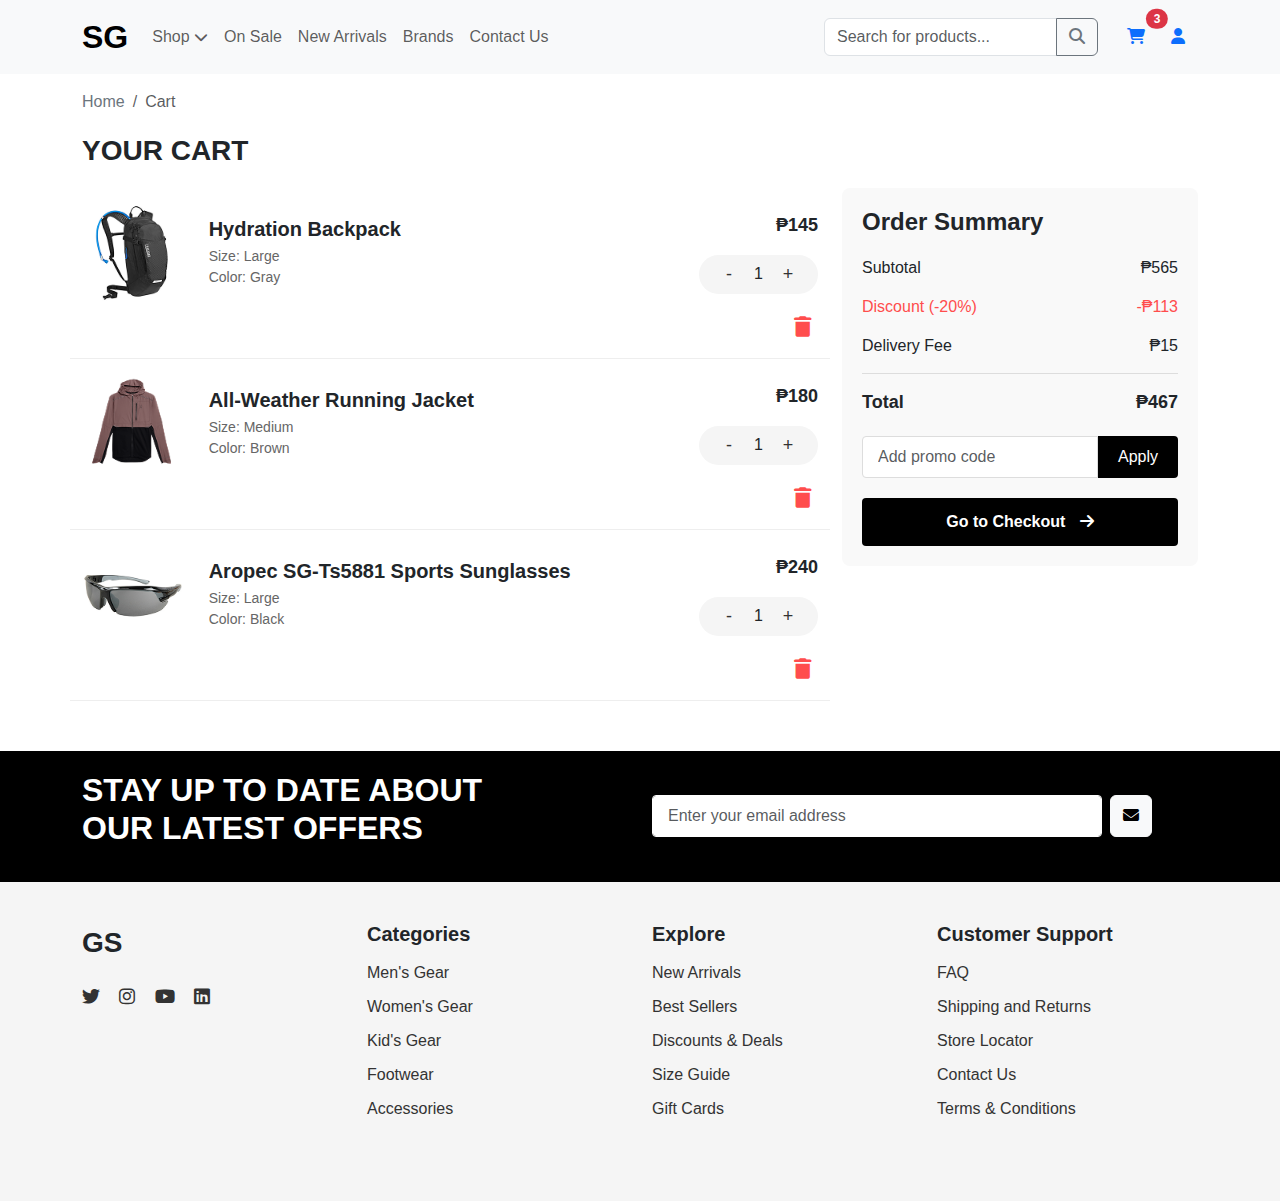
<file: cartpage.html>
<!DOCTYPE html>
<html lang="en">
<head>
    <meta charset="UTF-8">
    <meta name="viewport" content="width=device-width, initial-scale=1.0">
    <title>GS Shop - Your Cart</title>
    <link href="https://cdnjs.cloudflare.com/ajax/libs/bootstrap/5.3.2/css/bootstrap.min.css" rel="stylesheet">
    <link rel="stylesheet" href="https://cdnjs.cloudflare.com/ajax/libs/font-awesome/6.4.2/css/all.min.css">
    <link rel="stylesheet" href="cartpage.css">
</head>
<body>

    <div class="toast-container">
        <div id="cartToast" class="custom-toast">
            Cart updated successfully!
        </div>
        <div id="promoToast" class="custom-toast">
            Promo code applied successfully!
        </div>
        <div id="errorToast" class="custom-toast">
            Invalid promo code. Please try again.
        </div>
    </div>


    <nav class="navbar navbar-expand-lg navbar-light bg-light">
        <div class="container">
            <a class="navbar-brand" href="#">
                <span class="logo-text">SG</span>
            </a>
            <button class="navbar-toggler" type="button" data-bs-toggle="collapse" data-bs-target="#navbarNav">
                <span class="navbar-toggler-icon"></span>
            </button>
            <div class="collapse navbar-collapse" id="navbarNav">
                <ul class="navbar-nav me-auto">
                    <li class="nav-item dropdown">
                        <a class="nav-link" href="#" id="shopDropdown">
                            Shop <i class="fas fa-chevron-down small"></i>
                        </a>
                    </li>
                    <li class="nav-item">
                        <a class="nav-link" href="#">On Sale</a>
                    </li>
                    <li class="nav-item">
                        <a class="nav-link" href="#">New Arrivals</a>
                    </li>
                    <li class="nav-item">
                        <a class="nav-link" href="#">Brands</a>
                    </li>
                    <li class="nav-item">
                        <a class="nav-link" href="#">Contact Us</a>
                    </li>
                </ul>
                <form class="d-flex me-3">
                    <div class="input-group">
                        <input class="form-control" type="search" placeholder="Search for products..." aria-label="Search">
                        <button class="btn btn-outline-secondary" type="submit">
                            <i class="fas fa-search"></i>
                        </button>
                    </div>
                </form>
                <div class="d-flex">
                    <a href="#" class="btn btn-link position-relative">
                        <i class="fas fa-shopping-cart"></i>
                        <span id="cartBadge" class="position-absolute top-0 start-100 translate-middle badge rounded-pill bg-danger">
                            3
                        </span>
                    </a>
                    <a href="#" class="btn btn-link">
                        <i class="fas fa-user"></i>
                    </a>
                </div>
            </div>
        </div>
    </nav>


    <div class="container mt-3">
        <nav aria-label="breadcrumb">
            <ol class="breadcrumb">
                <li class="breadcrumb-item"><a href="#" class="text-decoration-none text-secondary">Home</a></li>
                <li class="breadcrumb-item active" aria-current="page">Cart</li>
            </ol>
        </nav>
    </div>


    <div class="container mb-5">
        <h1 class="cart-header">YOUR CART</h1>
        
        <div class="row">
            <div class="col-lg-8">
           
                <div id="emptyCart" class="cart-empty">
                    <i class="fas fa-shopping-cart"></i>
                    <h3>Your cart is empty</h3>
                    <p>Looks like you haven't added any items to your cart yet.</p>
                    <a href="#" class="btn">Continue Shopping</a>
                </div>
                
    
                <div id="cartItemsContainer">
  
                    <div class="cart-item row align-items-center" data-id="1">
                        <div class="col-3 col-md-2">
                            <img src="assets/hydration.png" alt="Hydration Backpack" class="item-image">
                        </div>
                        <div class="col-6 col-md-7 item-details">
                            <h5>Hydration Backpack</h5>
                            <p class="size mb-0">Size: Large</p>
                            <p class="color mb-0">Color: Gray</p>
                        </div>
                        <div class="col-3 text-end">
                            <p class="item-price">₱<span class="price-value">145</span></p>
                            <div class="d-flex justify-content-end">
                                <div class="quantity-control">
                                    <button class="quantity-decrease">-</button>
                                    <span class="quantity-value">1</span>
                                    <button class="quantity-increase">+</button>
                                </div>
                            </div>
                        </div>
                        <div class="col-12 text-end mt-2">
                            <button class="remove-item">
                                <i class="fas fa-trash"></i>
                            </button>
                        </div>
                    </div>
                    
          
                    <div class="cart-item row align-items-center" data-id="2">
                        <div class="col-3 col-md-2">
                            <img src="assets/runningJacket.png" alt="All-Weather Running Jacket" class="item-image">
                        </div>
                        <div class="col-6 col-md-7 item-details">
                            <h5>All-Weather Running Jacket</h5>
                            <p class="size mb-0">Size: Medium</p>
                            <p class="color mb-0">Color: Brown</p>
                        </div>
                        <div class="col-3 text-end">
                            <p class="item-price">₱<span class="price-value">180</span></p>
                            <div class="d-flex justify-content-end">
                                <div class="quantity-control">
                                    <button class="quantity-decrease">-</button>
                                    <span class="quantity-value">1</span>
                                    <button class="quantity-increase">+</button>
                                </div>
                            </div>
                        </div>
                        <div class="col-12 text-end mt-2">
                            <button class="remove-item">
                                <i class="fas fa-trash"></i>
                            </button>
                        </div>
                    </div>
                    
                  
                    <div class="cart-item row align-items-center" data-id="3">
                        <div class="col-3 col-md-2">
                            <img src="assets/sportsSunglasses.png" alt="Aropec SG-Ts5881 Sports Sunglasses" class="item-image">
                        </div>
                        <div class="col-6 col-md-7 item-details">
                            <h5>Aropec SG-Ts5881 Sports Sunglasses</h5>
                            <p class="size mb-0">Size: Large</p>
                            <p class="color mb-0">Color: Black</p>
                        </div>
                        <div class="col-3 text-end">
                            <p class="item-price">₱<span class="price-value">240</span></p>
                            <div class="d-flex justify-content-end">
                                <div class="quantity-control">
                                    <button class="quantity-decrease">-</button>
                                    <span class="quantity-value">1</span>
                                    <button class="quantity-increase">+</button>
                                </div>
                            </div>
                        </div>
                        <div class="col-12 text-end mt-2">
                            <button class="remove-item">
                                <i class="fas fa-trash"></i>
                            </button>
                        </div>
                    </div>
                </div>
            </div>
            
            <div class="col-lg-4 mt-4 mt-lg-0">
                <div class="order-summary">
                    <h4>Order Summary</h4>
                    
                    <div class="summary-item">
                        <span>Subtotal</span>
                        <span>₱<span id="subtotal">565</span></span>
                    </div>
                    
                    <div class="summary-item discount">
                        <span>Discount (<span id="discountPercent">-20</span>%)</span>
                        <span>-₱<span id="discountAmount">113</span></span>
                    </div>
                    
                    <div class="summary-item">
                        <span>Delivery Fee</span>
                        <span>₱<span id="deliveryFee">15</span></span>
                    </div>
                    
                    <div class="summary-item total">
                        <span>Total</span>
                        <span>₱<span id="totalAmount">467</span></span>
                    </div>
                    
                    <div class="promo-code">
                        <input type="text" id="promoInput" placeholder="Add promo code" class="form-control">
                        <button id="applyPromo">Apply</button>
                    </div>
                    
                    <button id="checkoutBtn" class="checkout-btn">
                        Go to Checkout <i class="fas fa-arrow-right"></i>
                    </button>
                </div>
            </div>
        </div>
    </div>
    

    <section class="newsletter">
        <div class="container">
            <div class="row align-items-center">
                <div class="col-md-6">
                    <h2>STAY UP TO DATE ABOUT<br>OUR LATEST OFFERS</h2>
                </div>
                <div class="col-md-6">
                    <div class="newsletter-form">
                        <input type="email" placeholder="Enter your email address" class="form-control">
                        <button class="btn btn-light ms-2" id="subscribeBtn">
                            <i class="fas fa-envelope"></i>
                        </button>
                    </div>
                </div>
            </div>
        </div>
    </section>
    

    <footer class="footer">
        <div class="container">
            <div class="row">
                <div class="col-lg-3 col-md-6 mb-4">
                    <div class="footer-logo">GS</div>
                    <div class="social-icons">
                        <a href="#"><i class="fab fa-twitter"></i></a>
                        <a href="#"><i class="fab fa-instagram"></i></a>
                        <a href="#"><i class="fab fa-youtube"></i></a>
                        <a href="#"><i class="fab fa-linkedin"></i></a>
                    </div>
                </div>
                
                <div class="col-lg-3 col-md-6 mb-4">
                    <div class="footer-links">
                        <h5>Categories</h5>
                        <ul>
                            <li><a href="#">Men's Gear</a></li>
                            <li><a href="#">Women's Gear</a></li>
                            <li><a href="#">Kid's Gear</a></li>
                            <li><a href="#">Footwear</a></li>
                            <li><a href="#">Accessories</a></li>
                        </ul>
                    </div>
                </div>
                
                <div class="col-lg-3 col-md-6 mb-4">
                    <div class="footer-links">
                        <h5>Explore</h5>
                        <ul>
                            <li><a href="#">New Arrivals</a></li>
                            <li><a href="#">Best Sellers</a></li>
                            <li><a href="#">Discounts & Deals</a></li>
                            <li><a href="#">Size Guide</a></li>
                            <li><a href="#">Gift Cards</a></li>
                        </ul>
                    </div>
                </div>
                
                <div class="col-lg-3 col-md-6 mb-4">
                    <div class="footer-links">
                        <h5>Customer Support</h5>
                        <ul>
                            <li><a href="#">FAQ</a></li>
                            <li><a href="#">Shipping and Returns</a></li>
                            <li><a href="#">Store Locator</a></li>
                            <li><a href="#">Contact Us</a></li>
                            <li><a href="#">Terms & Conditions</a></li>
                        </ul>
                    </div>
                </div>
            </div>
        </div>
    </footer>

    <script src="https://cdnjs.cloudflare.com/ajax/libs/bootstrap/5.3.2/js/bootstrap.bundle.min.js"></script>
    <script src="cartpage.js">
    </script>
</body>
</html>
</file>
<file: cartpage.css>
body {
    font-family: 'Inter', sans-serif;
}

.navbar-brand {
    font-weight: bold;
    font-size: 24px;
}

.logo-text {
    font-size: 2rem;
    font-weight: 900;
}

.nav-link {
    font-weight: 500;
}

.cart-header {
    font-size: 28px;
    font-weight: 800;
    margin: 20px 0;
}

.cart-item {
    border-bottom: 1px solid #eee;
    padding: 15px 0;
}

.item-image {
    width: 100px;
    height: 100px;
    object-fit: cover;
    border-radius: 4px;
}

.item-details h5 {
    font-weight: 600;
    margin-bottom: 5px;
}

.item-details .size, .item-details .color {
    font-size: 14px;
    color: #666;
}

.item-price {
    font-weight: 600;
    font-size: 18px;
}

.quantity-control {
    display: flex;
    align-items: center;
    background-color: #f5f5f5;
    border-radius: 30px;
    padding: 5px 15px;
    width: fit-content;
}

.quantity-control button {
    background: none;
    border: none;
    font-size: 18px;
    color: #333;
    width: 30px;
    cursor: pointer;
}

.quantity-control span {
    margin: 0 10px;
    font-weight: 500;
}

.remove-item {
    color: #ff4d4d;
    border: none;
    background: none;
    font-size: 20px;
    cursor: pointer;
}

.order-summary {
    background-color: #f9f9f9;
    border-radius: 8px;
    padding: 20px;
}

.order-summary h4 {
    font-weight: 600;
    margin-bottom: 20px;
}

.summary-item {
    display: flex;
    justify-content: space-between;
    margin-bottom: 15px;
}

.discount {
    color: #ff4d4d;
}

.total {
    font-weight: 700;
    font-size: 18px;
    margin-top: 10px;
    padding-top: 15px;
    border-top: 1px solid #ddd;
}

.promo-code {
    display: flex;
    margin: 20px 0;
}

.promo-code input {
    border-radius: 4px 0 0 4px;
    border: 1px solid #ddd;
    padding: 8px 15px;
    flex-grow: 1;
}

.promo-code button {
    border-radius: 0 4px 4px 0;
    background-color: #000;
    color: #fff;
    border: none;
    padding: 8px 20px;
    cursor: pointer;
}

.checkout-btn {
    display: block;
    width: 100%;
    background-color: #000;
    color: #fff;
    border: none;
    border-radius: 4px;
    padding: 12px;
    font-weight: 600;
    margin-top: 15px;
    cursor: pointer;
}

.checkout-btn i {
    margin-left: 10px;
}

.newsletter {
    background-color: #000;
    color: #fff;
    padding: 20px 0;
    margin-top: 50px;
}

.newsletter h2 {
    font-weight: 800;
    margin-bottom: 15px;
}

.newsletter-form {
    display: flex;
    max-width: 500px;
}

.newsletter-form input {
    border-radius: 4px;
    border: 1px solid #fff;
    padding: 8px 15px;
    flex-grow: 1;
}

.newsletter-form button {
    cursor: pointer;
}

.footer {
    background-color: #f5f5f5;
    padding: 40px 0;
}

.footer-logo {
    font-size: 28px;
    font-weight: 900;
    margin-bottom: 20px;
}

.footer-links h5 {
    font-weight: 600;
    margin-bottom: 15px;
}

.footer-links ul {
    list-style: none;
    padding: 0;
}

.footer-links li {
    margin-bottom: 10px;
}

.footer-links a {
    color: #333;
    text-decoration: none;
}

.social-icons a {
    color: #333;
    margin-right: 15px;
    font-size: 18px;
}

.toast-container {
    position: fixed;
    top: 20px;
    right: 20px;
    z-index: 1050;
}

.custom-toast {
    background-color: #333;
    color: white;
    padding: 15px 25px;
    border-radius: 4px;
    margin-bottom: 10px;
    display: none;
    box-shadow: 0 4px 8px rgba(0,0,0,0.1);
}

.cart-empty {
    text-align: center;
    padding: 50px 0;
    display: none;
}

.cart-empty i {
    font-size: 48px;
    color: #ccc;
    margin-bottom: 15px;
}

.cart-empty h3 {
    font-weight: 600;
    margin-bottom: 10px;
}

.cart-empty p {
    color: #666;
    margin-bottom: 20px;
}

.cart-empty .btn {
    background-color: #000;
    color: #fff;
    padding: 10px 20px;
    font-weight: 500;
}

.fade-in {
    animation: fadeIn 0.5s;
}

.fade-out {
    animation: fadeOut 0.5s;
}

@keyframes fadeIn {
    from { opacity: 0; }
    to { opacity: 1; }
}

@keyframes fadeOut {
    from { opacity: 1; }
    to { opacity: 0; }
}


.pulse {
    animation: pulse 0.5s;
}

@keyframes pulse {
    0% { transform: scale(1); }
    50% { transform: scale(1.05); }
    100% { transform: scale(1); }
}
</file>
